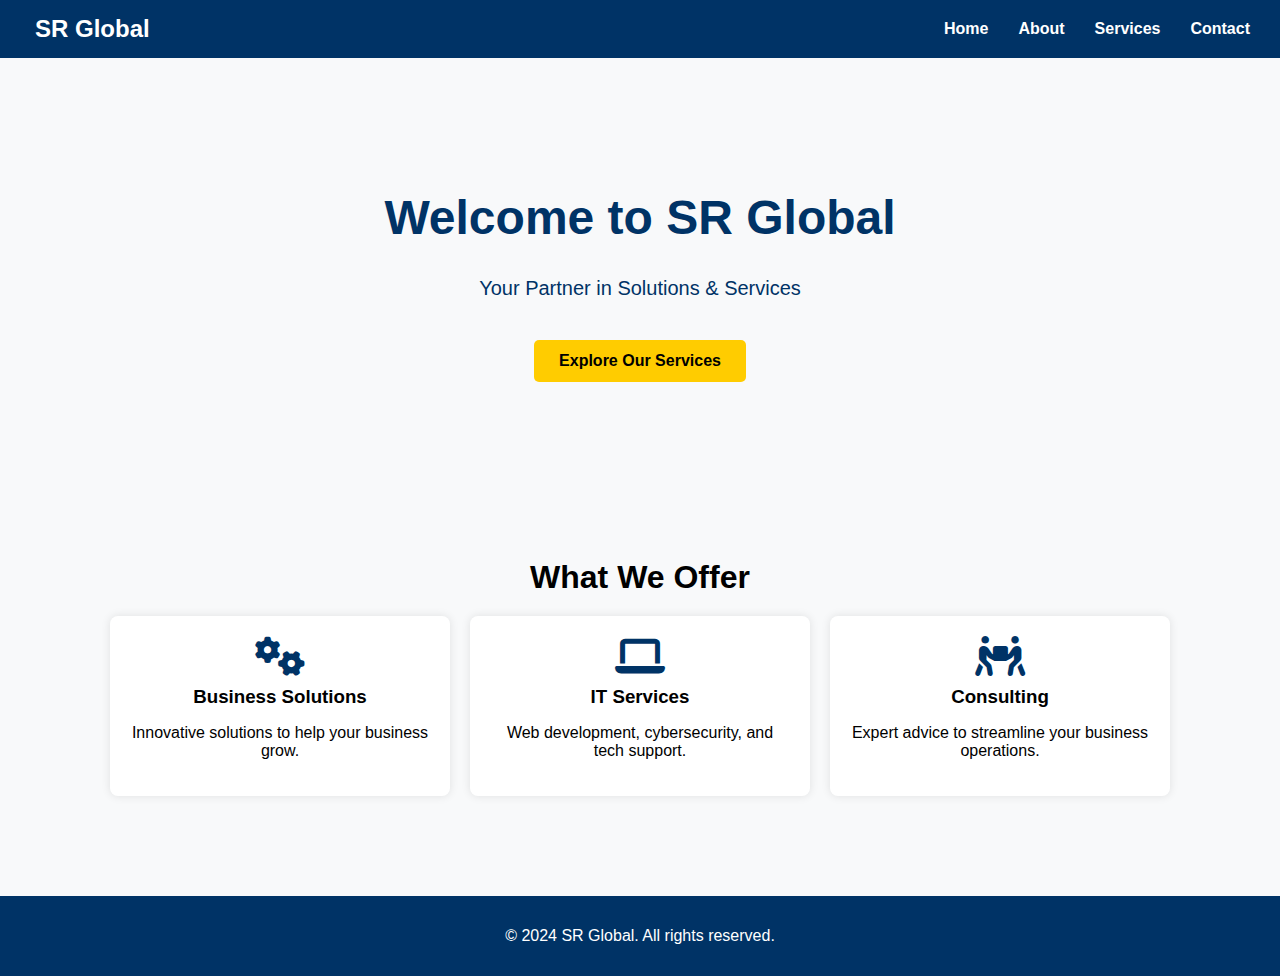
<file: index.html>
<!DOCTYPE html>
<html lang="en">
<head>
    <meta charset="UTF-8">
    <meta name="viewport" content="width=device-width, initial-scale=1.0">
    <title>SR Global - Youngman Solutions</title>
    <link rel="stylesheet" href="assets/style.css">
    <link rel="stylesheet" href="https://cdnjs.cloudflare.com/ajax/libs/font-awesome/6.4.2/css/all.min.css">
</head>
<body>
    <!-- Navigation -->
    <nav>
        <div class="logo">SR Global</div>
        <ul>
            <li><a href="index.html">Home</a></li>
            <li><a href="about.html">About</a></li>
            <li><a href="services.html">Services</a></li>
            <li><a href="contact.html">Contact</a></li>
        </ul>
    </nav>

    <!-- Hero Section -->
    <header class="hero">
        <h1>Welcome to SR Global</h1>
        <p>Your Partner in Solutions & Services</p>
        <a href="services.html" class="cta-button">Explore Our Services</a>
    </header>

    <!-- Services Preview -->
    <section class="services-preview">
        <h2>What We Offer</h2>
        <div class="service-container">
            <div class="service-box">
                <i class="fas fa-cogs"></i>
                <h3>Business Solutions</h3>
                <p>Innovative solutions to help your business grow.</p>
            </div>
            <div class="service-box">
                <i class="fas fa-laptop"></i>
                <h3>IT Services</h3>
                <p>Web development, cybersecurity, and tech support.</p>
            </div>
            <div class="service-box">
                <i class="fas fa-people-carry"></i>
                <h3>Consulting</h3>
                <p>Expert advice to streamline your business operations.</p>
            </div>
        </div>
    </section>

    <!-- Footer -->
    <footer>
        <p>© 2024 SR Global. All rights reserved.</p>
    </footer>
</body>
</html>
</file>
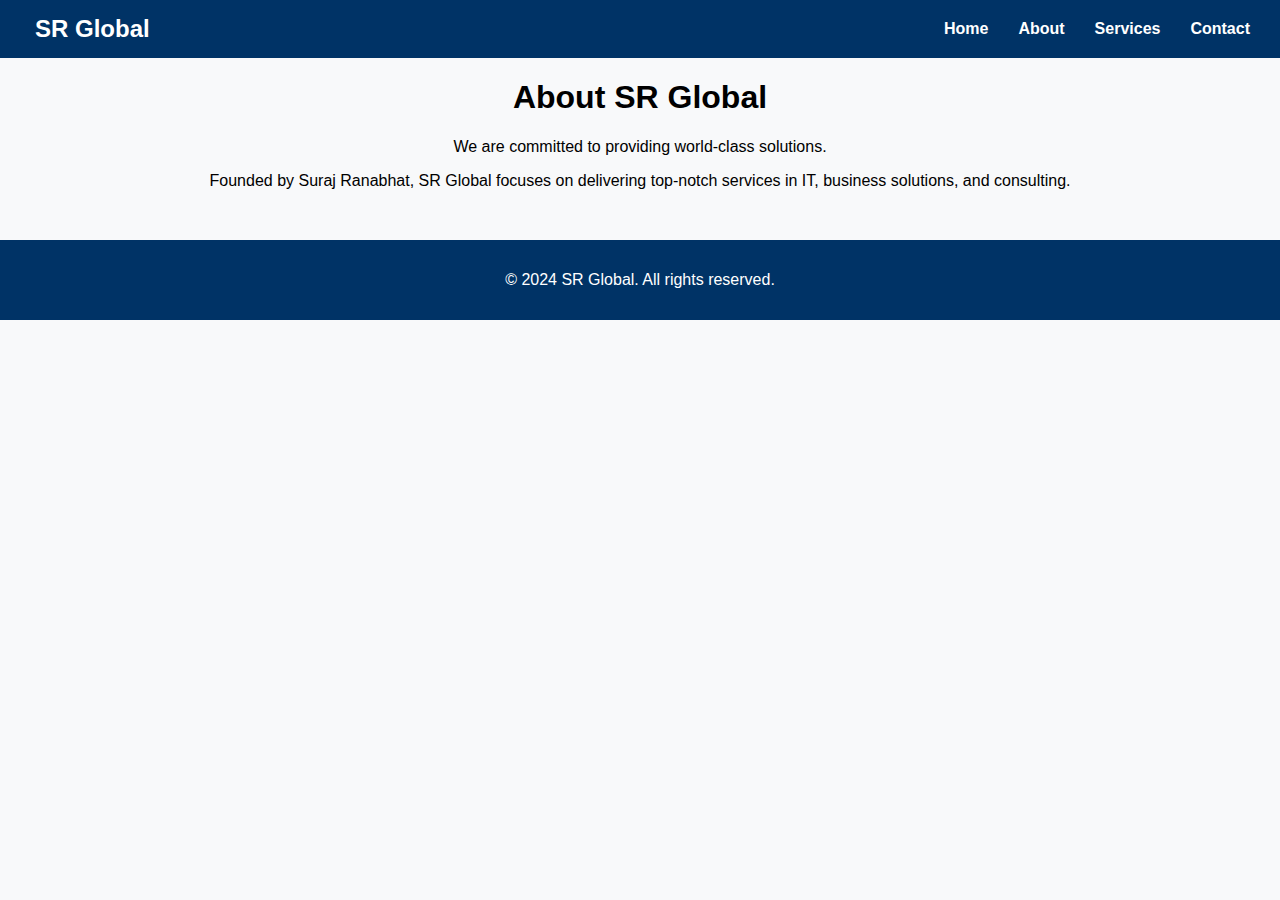
<file: About Us/index.html>
<!DOCTYPE html>
<html lang="en">
<head>
    <meta charset="UTF-8">
    <meta name="viewport" content="width=device-width, initial-scale=1.0">
    <meta http-equiv="refresh" content="0; url=../about.html">
    <title>Redirecting...</title>
</head>
<body>
    <p>Redirecting to the About Page...</p>
</body>
</html>
</file>
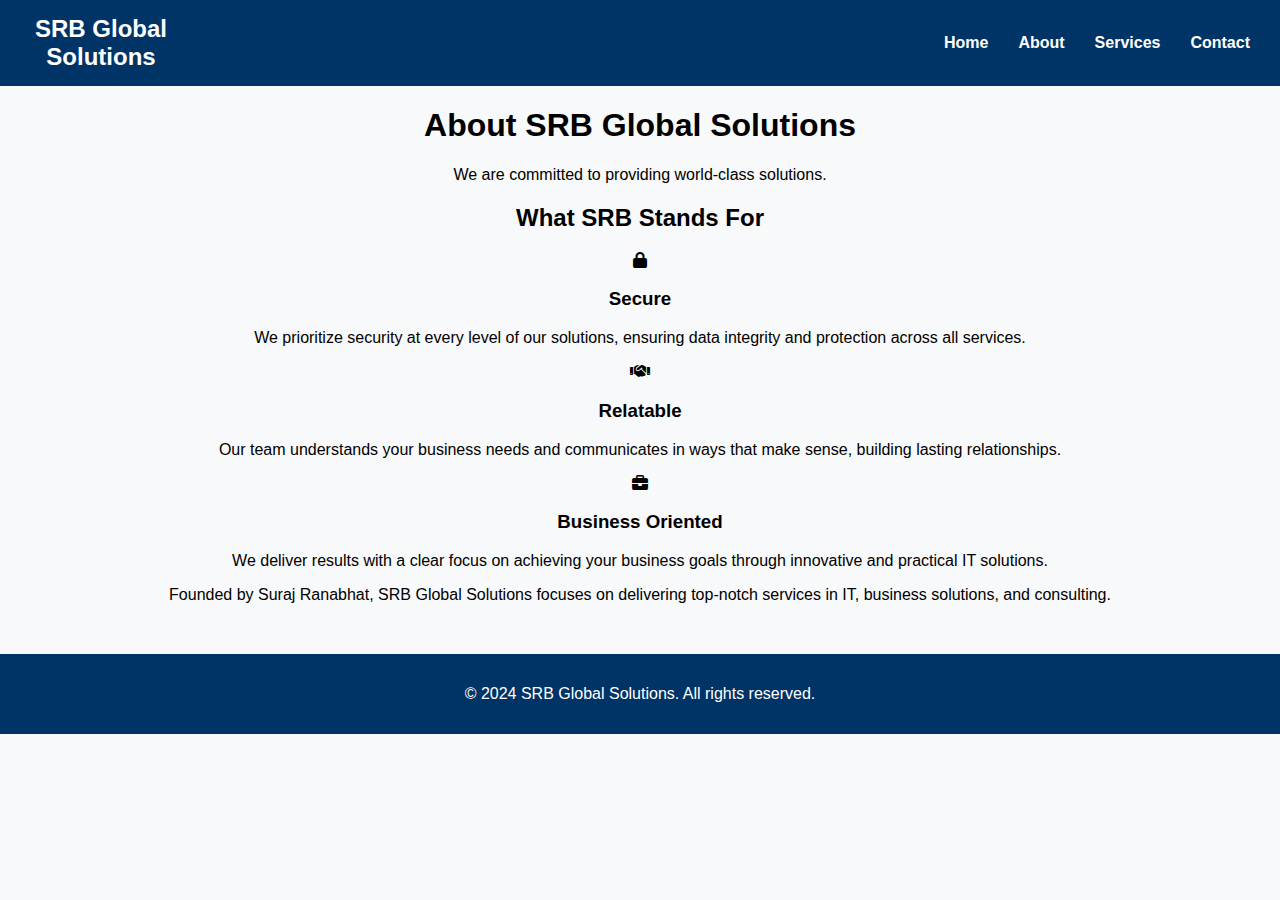
<file: about/index.html>
<!DOCTYPE html>
<html lang="en">
<head>
    <meta charset="UTF-8">
    <meta name="viewport" content="width=device-width, initial-scale=1.0">
    <title>About SRB Global Solutions</title>
        <!-- Font Awesome CDN -->
        <link rel="stylesheet" href="https://cdnjs.cloudflare.com/ajax/libs/font-awesome/6.5.0/css/all.min.css" integrity="sha512-yzKiC0bqYJ2n9dS3...etc" crossorigin="anonymous" referrerpolicy="no-referrer"/>
    <link rel="stylesheet" href="/assets/style.css">
    <script>
      // Load header and footer dynamically
  window.addEventListener('DOMContentLoaded', () => {
    fetch('/header.html')
      .then(res => res.text())
      .then(data => document.getElementById('header').innerHTML = data);

    fetch('/footer.html')
      .then(res => res.text())
      .then(data => document.getElementById('footer').innerHTML = data);
 });
  </script>
</head>
<body>
  <div id="header"></div>
    <header>
        <h1>About SRB Global Solutions</h1>
        <p>We are committed to providing world-class solutions.</p>
    </header>
<!-- SRB Section -->
<section class="srb-values">
    <h2>What SRB Stands For</h2>
    <div class="srb-grid">
      <div class="srb-item">
        <div class="icon-circle">
          <i class="fas fa-lock"></i>
        </div>
        <h3>Secure</h3>
        <p>We prioritize security at every level of our solutions, ensuring data integrity and protection across all services.</p>
      </div>
      <div class="srb-item">
        <div class="icon-circle">
          <i class="fas fa-handshake"></i>
        </div>
        <h3>Relatable</h3>
        <p>Our team understands your business needs and communicates in ways that make sense, building lasting relationships.</p>
      </div>
      <div class="srb-item">
        <div class="icon-circle">
          <i class="fas fa-briefcase"></i>
        </div>
        <h3>Business Oriented</h3>
        <p>We deliver results with a clear focus on achieving your business goals through innovative and practical IT solutions.</p>
      </div>
    </div>
  </section>
    <section>
        <p>Founded by Suraj Ranabhat, SRB Global Solutions focuses on delivering top-notch services in IT, business solutions, and consulting.</p>
    </section>

    <div id="footer"></div>
</body>
</html>
</file>
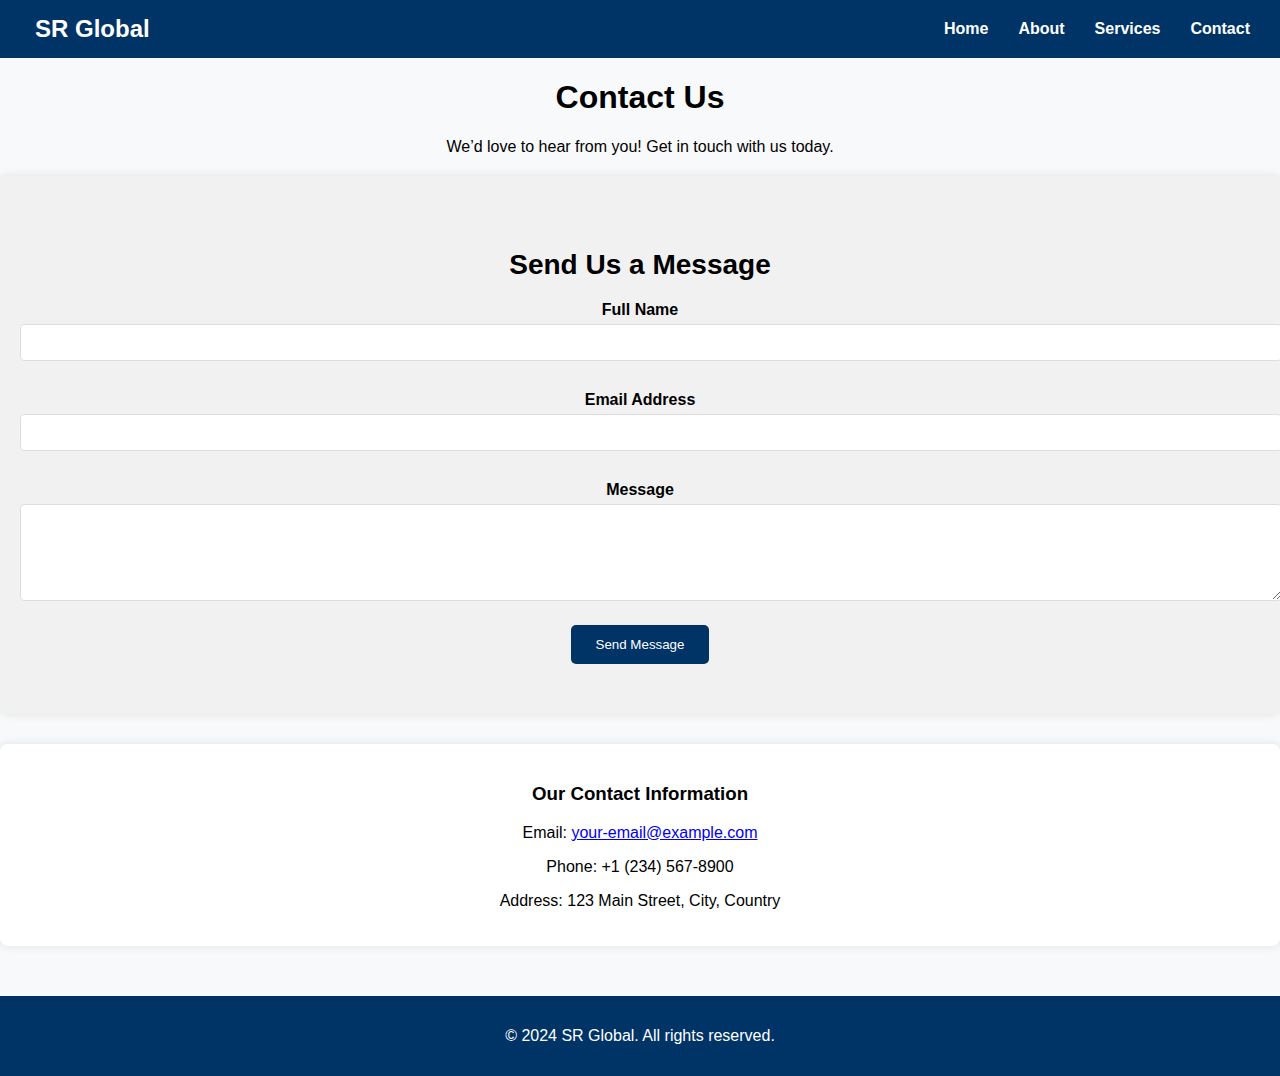
<file: Contact Us/index.html>
<!DOCTYPE html>
<html lang="en">
<head>
    <meta charset="UTF-8">
    <meta name="viewport" content="width=device-width, initial-scale=1.0">
    <meta http-equiv="refresh" content="0; url=/contact.html">
    <title>Redirecting...</title>
</head>
<body>
    <p>Redirecting to the Contact Page...</p>
</body>
</html>
</file>
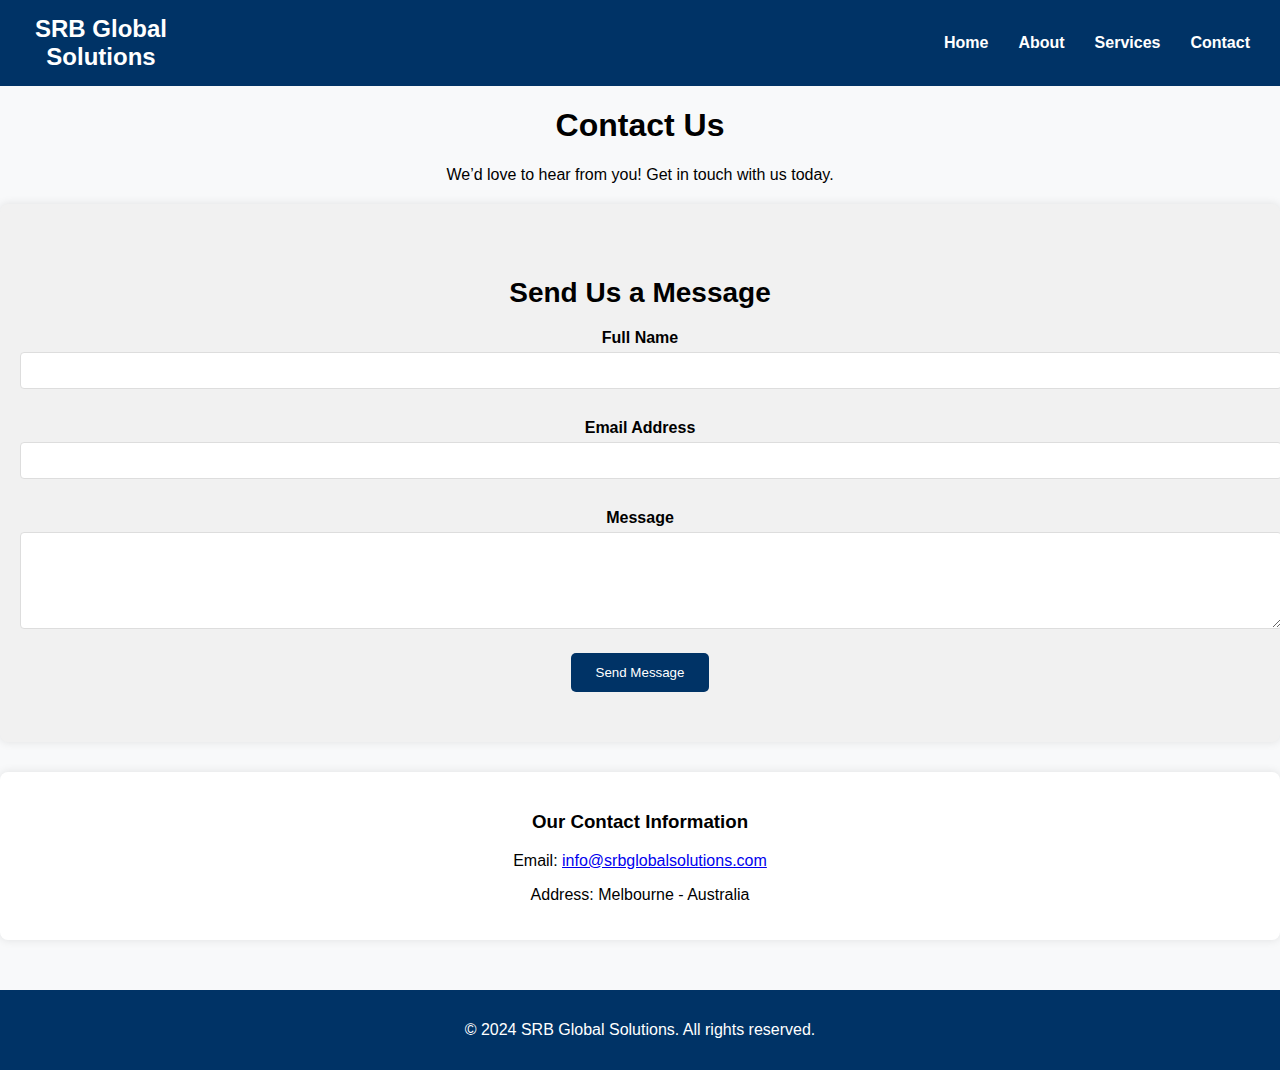
<file: contact/index.html>
<!DOCTYPE html>
<html lang="en">
<head>
    <meta charset="UTF-8">
    <meta name="viewport" content="width=device-width, initial-scale=1.0">
    <title>Contact Us - SRB Global Solutions</title>
    <link rel="stylesheet" href="/assets/style.css">
    <script>
        // Load header and footer dynamically
    window.addEventListener('DOMContentLoaded', () => {
      fetch('/header.html')
        .then(res => res.text())
        .then(data => document.getElementById('header').innerHTML = data);

      fetch('/footer.html')
        .then(res => res.text())
        .then(data => document.getElementById('footer').innerHTML = data);
   });
    </script>
</head>
<body>
    <div id="header"></div>
    <header>
        <h1>Contact Us</h1>
        <p>We’d love to hear from you! Get in touch with us today.</p>
    </header>

    <section class="contact-form-section">
        <div class="form-container">
        <h2>Send Us a Message</h2>
        <form id = "contactForm">
            <label for="name">Full Name</label>
            <input type="text" id="name" name="name" required>

            <label for="email">Email Address</label>
            <input type="email" id="email" name="email" required>

            <label for="message">Message</label>
            <textarea id="message" name="message" rows="5" required></textarea>

            <button type="submit">Send Message</button>
        </form>
    </div>
    </section>

    <section class="contact-info">
        <h3>Our Contact Information</h3>
        <p>Email: <a href="mailto:info@srbglobalsolutions.com">info@srbglobalsolutions.com</a></p>
        <p>Address: Melbourne - Australia</p>
    </section>

    <div id="footer"></div>
</body>
<script>
    const SUPABASE_URL = "https://gmiqfwzhoimgvjpphvyn.supabase.co";
    const SUPABASE_KEY = "eyJhbGciOiJIUzI1NiIsInR5cCI6IkpXVCJ9.eyJpc3MiOiJzdXBhYmFzZSIsInJlZiI6ImdtaXFmd3pob2ltZ3ZqcHBodnluIiwicm9sZSI6ImFub24iLCJpYXQiOjE3Mzg0MDYwNzcsImV4cCI6MjA1Mzk4MjA3N30.W8G36z4FWeZqDmnRisAKU_mJg5DRyMCO_ji67FJY9S4";

    async function submitForm(event) {
        event.preventDefault(); // Prevents the page from reloading

        const name = document.getElementById("name").value;
        const email = document.getElementById("email").value;
        const message = document.getElementById("message").value;

        // Validate input fields
        if (!name || !email || !message) {
            alert("Please fill in all fields.");
            return;
        }

        try {
            const response = await fetch(SUPABASE_URL + "/rest/v1/contacts", {
                method: "POST",
                headers: {
                    "Content-Type": "application/json",
                    "apikey": SUPABASE_KEY,
                    "Authorization": "Bearer " + SUPABASE_KEY,
                    "Prefer": "return=minimal"
                },
                body: JSON.stringify({ 
                    name: name, 
                    email: email, 
                    message: message 
                })
            });

            if (response.ok) {
                alert("Message stored successfully!");
                document.querySelector("form").reset(); // Clear form after submission
            } else {
                const errorData = await response.json();
                console.error("Supabase Error:", errorData);
                alert("Error storing message. Check console for details.");
            }
        } catch (error) {
            console.error("Fetch Error:", error);
            alert("An error occurred. Please try again.");
        }
    }

    document.querySelector("form").addEventListener("submit", submitForm);
</script>
</html>
</file>
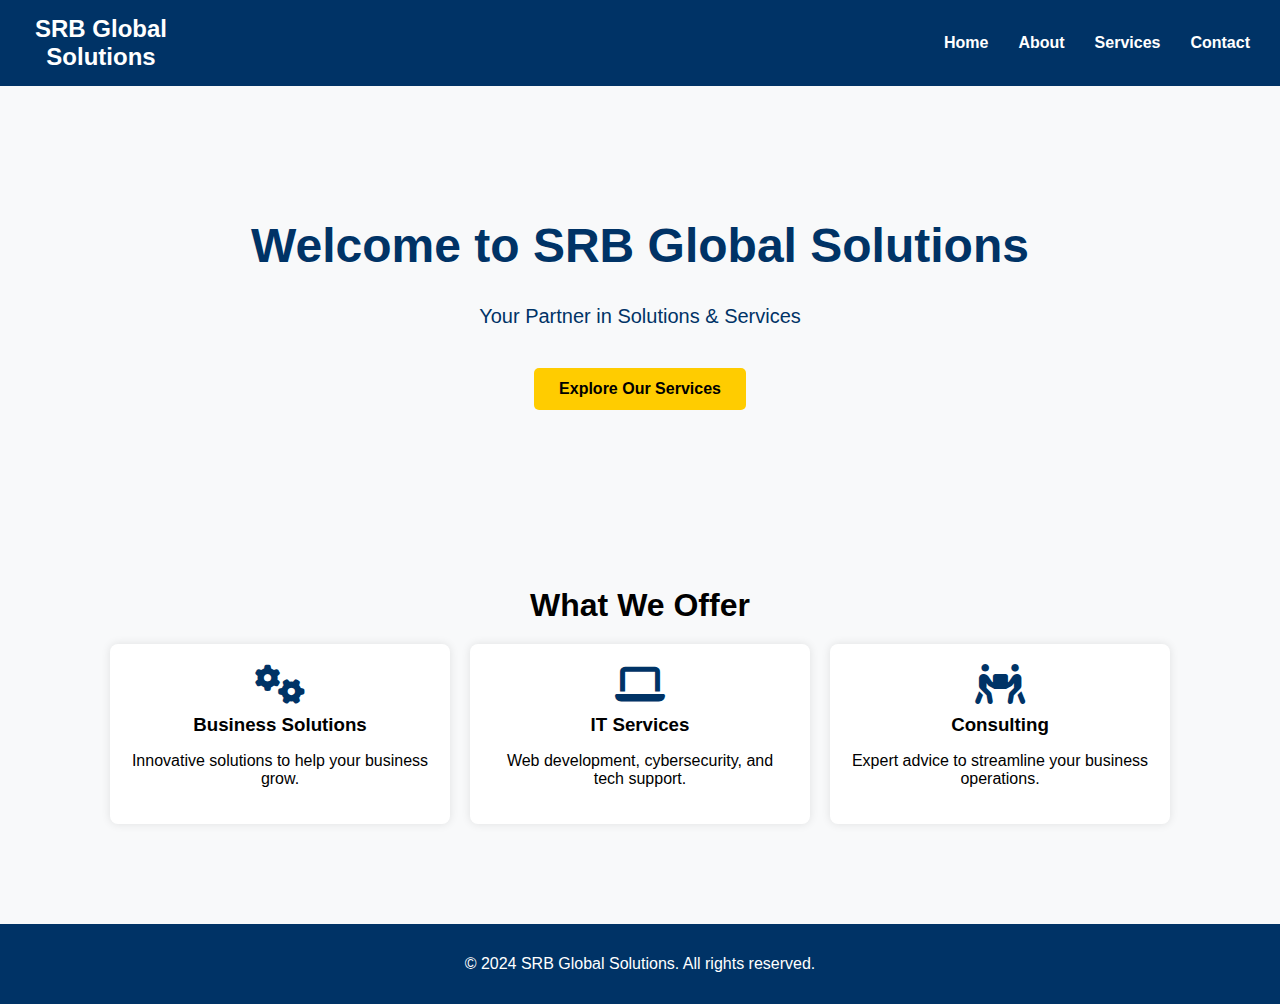
<file: home/index.html>
<!DOCTYPE html>
<html lang="en">
<head>
    <meta charset="UTF-8">
    <meta name="viewport" content="width=device-width, initial-scale=1.0">
    <title>SRB Global Solutions</title>
    <link rel="stylesheet" href="/assets/style.css">
        <!-- Font Awesome CDN -->
<link rel="stylesheet" href="https://cdnjs.cloudflare.com/ajax/libs/font-awesome/6.5.0/css/all.min.css" integrity="sha512-yzKiC0bqYJ2n9dS3...etc" crossorigin="anonymous" referrerpolicy="no-referrer"/>

<!-- AOS Animation Library -->
<link href="https://unpkg.com/aos@2.3.1/dist/aos.css" rel="stylesheet"/>
    <script>
        // Load header and footer dynamically
    window.addEventListener('DOMContentLoaded', () => {
      fetch('/header.html')
        .then(res => res.text())
        .then(data => document.getElementById('header').innerHTML = data);

      fetch('/footer.html')
        .then(res => res.text())
        .then(data => document.getElementById('footer').innerHTML = data);
   });
    </script>
</head>
<body>
    <div id="header"></div>

    <!-- Hero Section -->
    <main class="hero">
        <h1>Welcome to SRB Global Solutions</h1>
        <p>Your Partner in Solutions & Services</p>
        <a href="/services/" class="cta-button">Explore Our Services</a>
    </main>
    <!-- Services Preview -->
    <section class="services-preview">
        <h2>What We Offer</h2>
        <div class="service-container">
            <div class="service-box">
                <i class="fas fa-cogs"></i>
                <h3>Business Solutions</h3>
                <p>Innovative solutions to help your business grow.</p>
            </div>
            <div class="service-box">
                <i class="fas fa-laptop"></i>
                <h3>IT Services</h3>
                <p>Web development, cybersecurity, and tech support.</p>
            </div>
            <div class="service-box">
                <i class="fas fa-people-carry"></i>
                <h3>Consulting</h3>
                <p>Expert advice to streamline your business operations.</p>
            </div>
        </div>
    </section>


<div id="footer"></div>
</body>
</html>
</file>
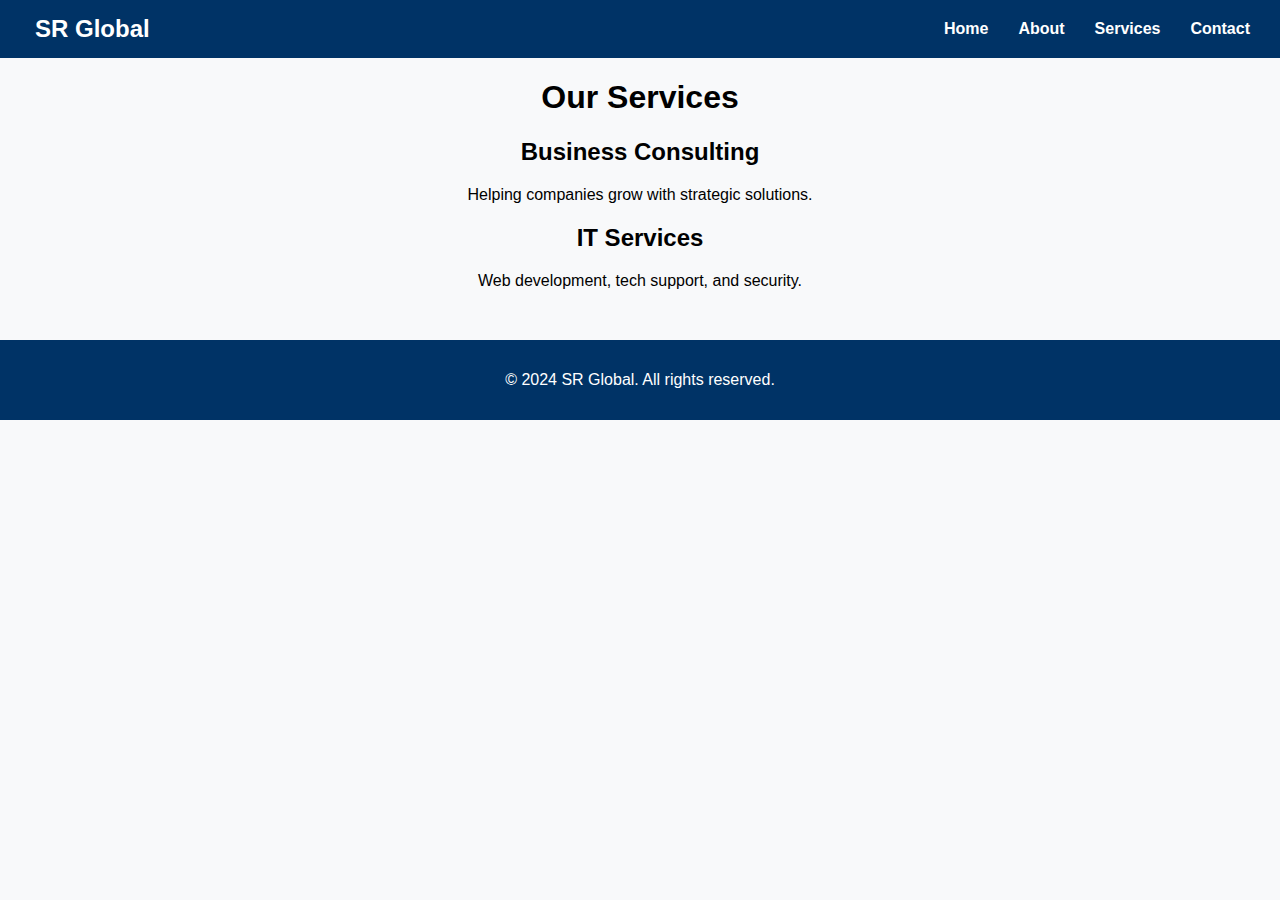
<file: Services/index.html>
<!DOCTYPE html>
<html lang="en">
<head>
    <meta charset="UTF-8">
    <meta name="viewport" content="width=device-width, initial-scale=1.0">
    <meta http-equiv="refresh" content="0; url=../services.html">
    <title>Redirecting...</title>
</head>
<body>
    <p>Redirecting to the Services Page...</p>
</body>
</html>
</file>
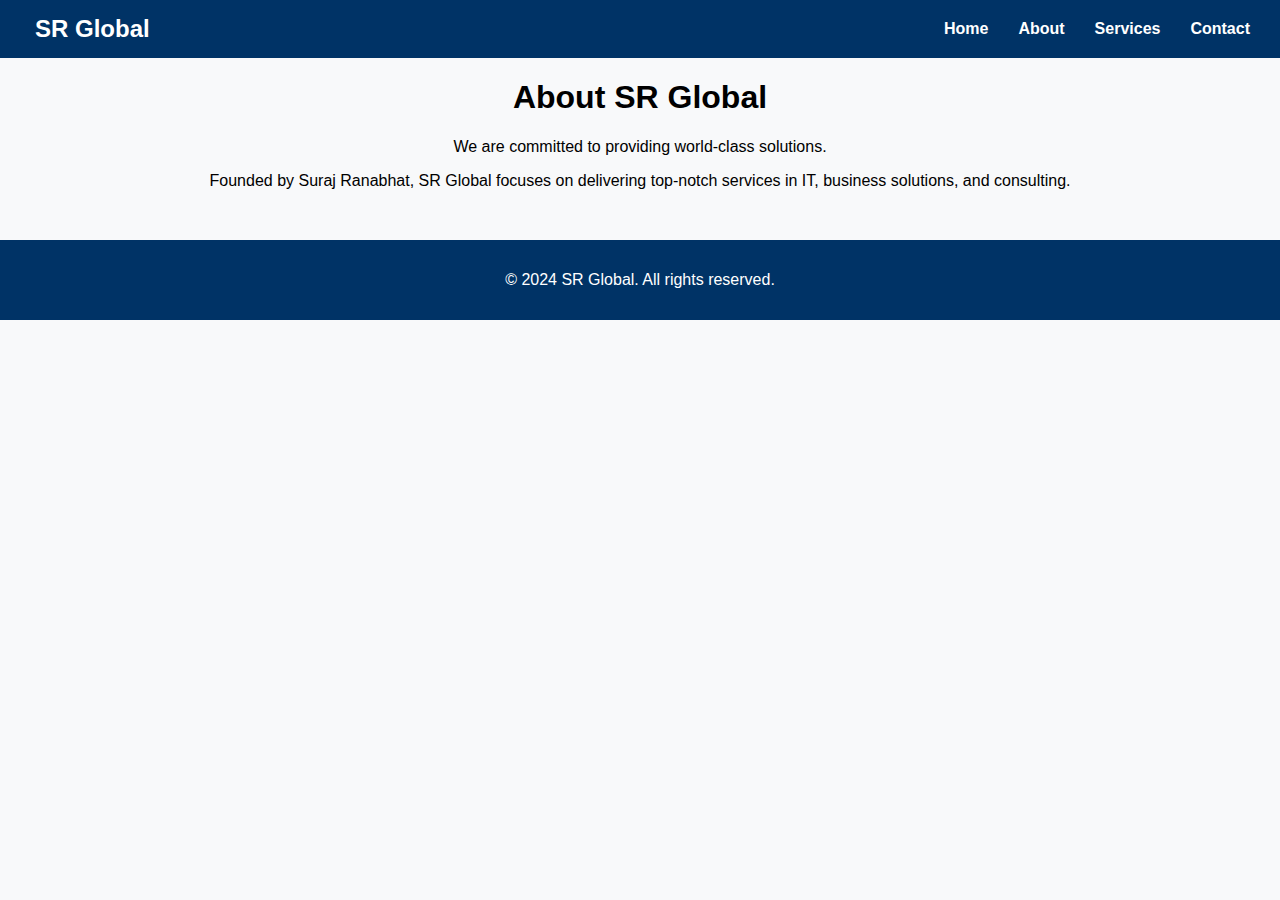
<file: about.html>
<!DOCTYPE html>
<html lang="en">
<head>
    <meta charset="UTF-8">
    <meta name="viewport" content="width=device-width, initial-scale=1.0">
    <title>About SR Global</title>
    <link rel="stylesheet" href="assets/style.css">
</head>
<body>
    <nav>
        <div class="logo">SR Global</div>
        <ul>
            <li><a href="index.html">Home</a></li>
            <li><a href="about.html">About</a></li>
            <li><a href="services.html">Services</a></li>
            <li><a href="contact.html">Contact</a></li>
        </ul>
    </nav>

    <header>
        <h1>About SR Global</h1>
        <p>We are committed to providing world-class solutions.</p>
    </header>

    <section>
        <p>Founded by Suraj Ranabhat, SR Global focuses on delivering top-notch services in IT, business solutions, and consulting.</p>
    </section>

    <footer>
        <p>© 2024 SR Global. All rights reserved.</p>
    </footer>
</body>
</html>
</file>
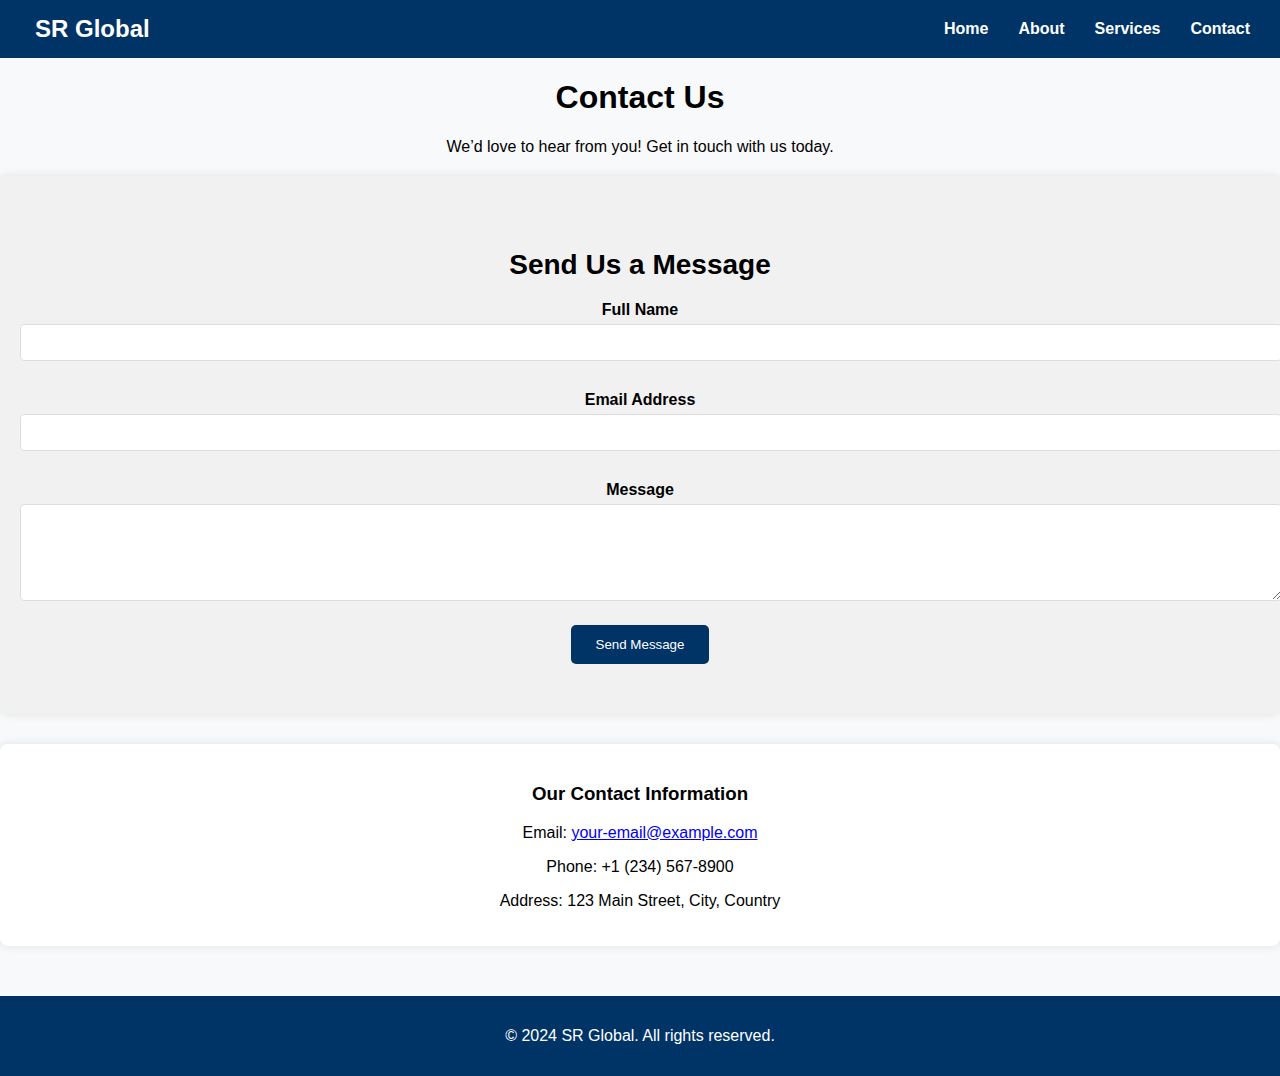
<file: contact.html>
<!DOCTYPE html>
<html lang="en">
<head>
    <meta charset="UTF-8">
    <meta name="viewport" content="width=device-width, initial-scale=1.0">
    <title>Contact Us - SR Global</title>
    <link rel="stylesheet" href="assets/style.css">
</head>
<body>
    <nav>
        <div class="logo">SR Global</div>
        <ul>
            <li><a href="index.html">Home</a></li>
            <li><a href="about.html">About</a></li>
            <li><a href="services.html">Services</a></li>
            <li><a href="contact.html">Contact</a></li>
        </ul>
    </nav>

    <header>
        <h1>Contact Us</h1>
        <p>We’d love to hear from you! Get in touch with us today.</p>
    </header>

    <section class="contact-form-section">
        <h2>Send Us a Message</h2>
        <form id = "contactForm">
            <label for="name">Full Name</label>
            <input type="text" id="name" name="name" required>

            <label for="email">Email Address</label>
            <input type="email" id="email" name="email" required>

            <label for="message">Message</label>
            <textarea id="message" name="message" rows="5" required></textarea>

            <button type="submit">Send Message</button>
        </form>
    </section>

    <section class="contact-info">
        <h3>Our Contact Information</h3>
        <p>Email: <a href="mailto:your-email@example.com">your-email@example.com</a></p>
        <p>Phone: +1 (234) 567-8900</p>
        <p>Address: 123 Main Street, City, Country</p>
    </section>

    <footer>
        <p>© 2024 SR Global. All rights reserved.</p>
    </footer>
</body>
<script>
    const SUPABASE_URL = "https://gmiqfwzhoimgvjpphvyn.supabase.co";
    const SUPABASE_KEY = "eyJhbGciOiJIUzI1NiIsInR5cCI6IkpXVCJ9.eyJpc3MiOiJzdXBhYmFzZSIsInJlZiI6ImdtaXFmd3pob2ltZ3ZqcHBodnluIiwicm9sZSI6ImFub24iLCJpYXQiOjE3Mzg0MDYwNzcsImV4cCI6MjA1Mzk4MjA3N30.W8G36z4FWeZqDmnRisAKU_mJg5DRyMCO_ji67FJY9S4";

    async function submitForm(event) {
        event.preventDefault(); // Prevents the page from reloading

        const name = document.getElementById("name").value;
        const email = document.getElementById("email").value;
        const message = document.getElementById("message").value;

        // Validate input fields
        if (!name || !email || !message) {
            alert("Please fill in all fields.");
            return;
        }

        try {
            const response = await fetch(SUPABASE_URL + "/rest/v1/contacts", {
                method: "POST",
                headers: {
                    "Content-Type": "application/json",
                    "apikey": SUPABASE_KEY,
                    "Authorization": "Bearer " + SUPABASE_KEY,
                    "Prefer": "return=minimal"
                },
                body: JSON.stringify({ 
                    name: name, 
                    email: email, 
                    message: message 
                })
            });

            if (response.ok) {
                alert("Message stored successfully!");
                document.querySelector("form").reset(); // Clear form after submission
            } else {
                const errorData = await response.json();
                console.error("Supabase Error:", errorData);
                alert("Error storing message. Check console for details.");
            }
        } catch (error) {
            console.error("Fetch Error:", error);
            alert("An error occurred. Please try again.");
        }
    }

    document.querySelector("form").addEventListener("submit", submitForm);
</script>
</html>
</file>
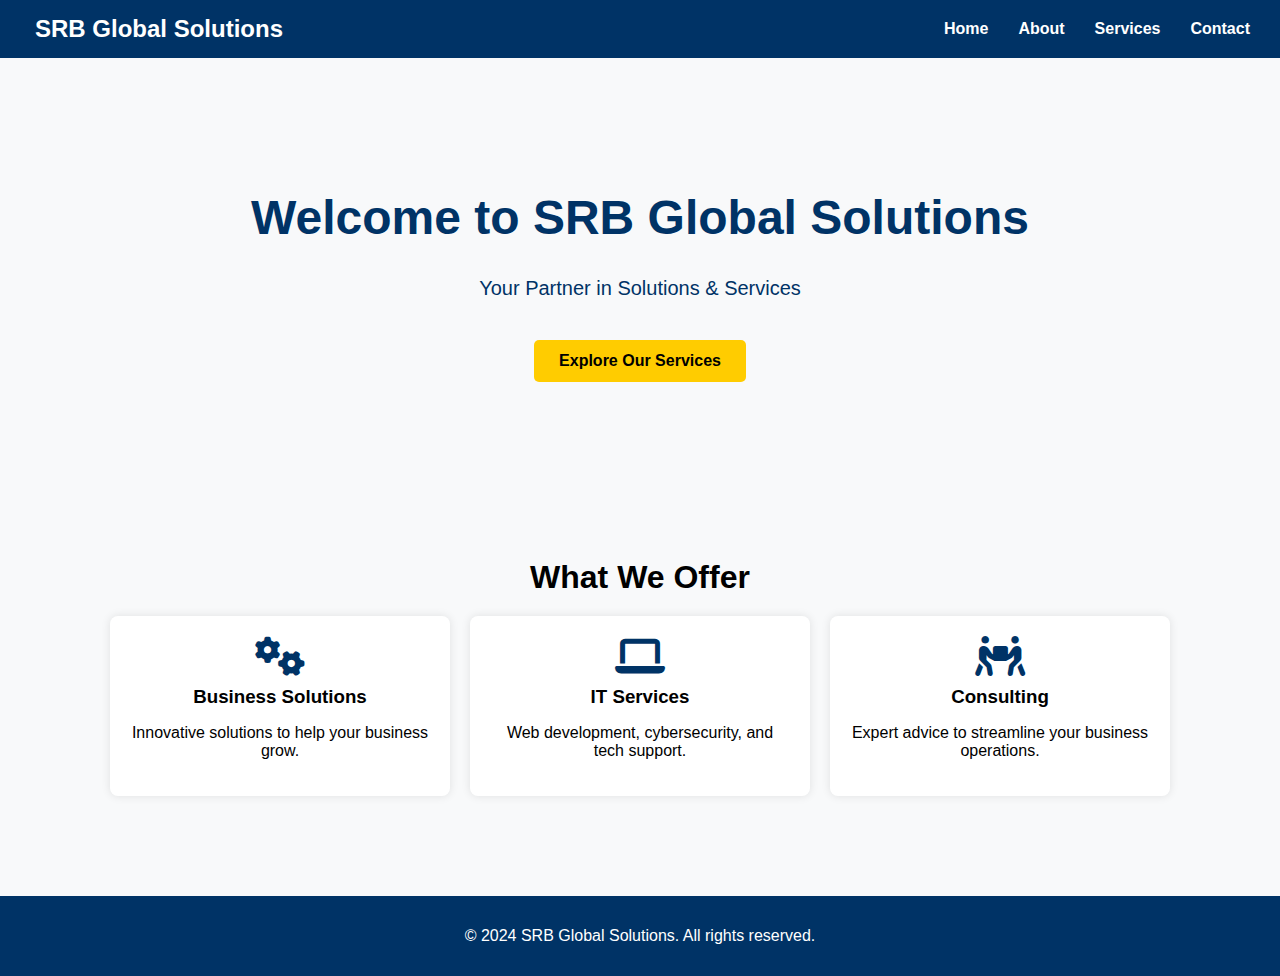
<file: home.html>
<!DOCTYPE html>
<html lang="en">
<head>
    <meta charset="UTF-8">
    <meta name="viewport" content="width=device-width, initial-scale=1.0">
    <title>SRB Global Solutions</title>
    <link rel="stylesheet" href="assets/style.css">
    <link rel="stylesheet" href="https://cdnjs.cloudflare.com/ajax/libs/font-awesome/6.4.2/css/all.min.css">
</head>
<body>
    <!-- Navigation -->
    <nav>
        <div class="logo">SRB Global Solutions</div>
        <ul>
            <li><a href="index.html">Home</a></li>
            <li><a href="about.html">About</a></li>
            <li><a href="services.html">Services</a></li>
            <li><a href="contact.html">Contact</a></li>
        </ul>
    </nav>

    <!-- Hero Section -->
    <header class="hero">
        <h1>Welcome to SRB Global Solutions</h1>
        <p>Your Partner in Solutions & Services</p>
        <a href="services.html" class="cta-button">Explore Our Services</a>
    </header>

    <!-- Services Preview -->
    <section class="services-preview">
        <h2>What We Offer</h2>
        <div class="service-container">
            <div class="service-box">
                <i class="fas fa-cogs"></i>
                <h3>Business Solutions</h3>
                <p>Innovative solutions to help your business grow.</p>
            </div>
            <div class="service-box">
                <i class="fas fa-laptop"></i>
                <h3>IT Services</h3>
                <p>Web development, cybersecurity, and tech support.</p>
            </div>
            <div class="service-box">
                <i class="fas fa-people-carry"></i>
                <h3>Consulting</h3>
                <p>Expert advice to streamline your business operations.</p>
            </div>
        </div>
    </section>

    <!-- Footer -->
    <footer>
        <p>© 2024 SRB Global Solutions. All rights reserved.</p>
    </footer>
</body>
</html>
</file>
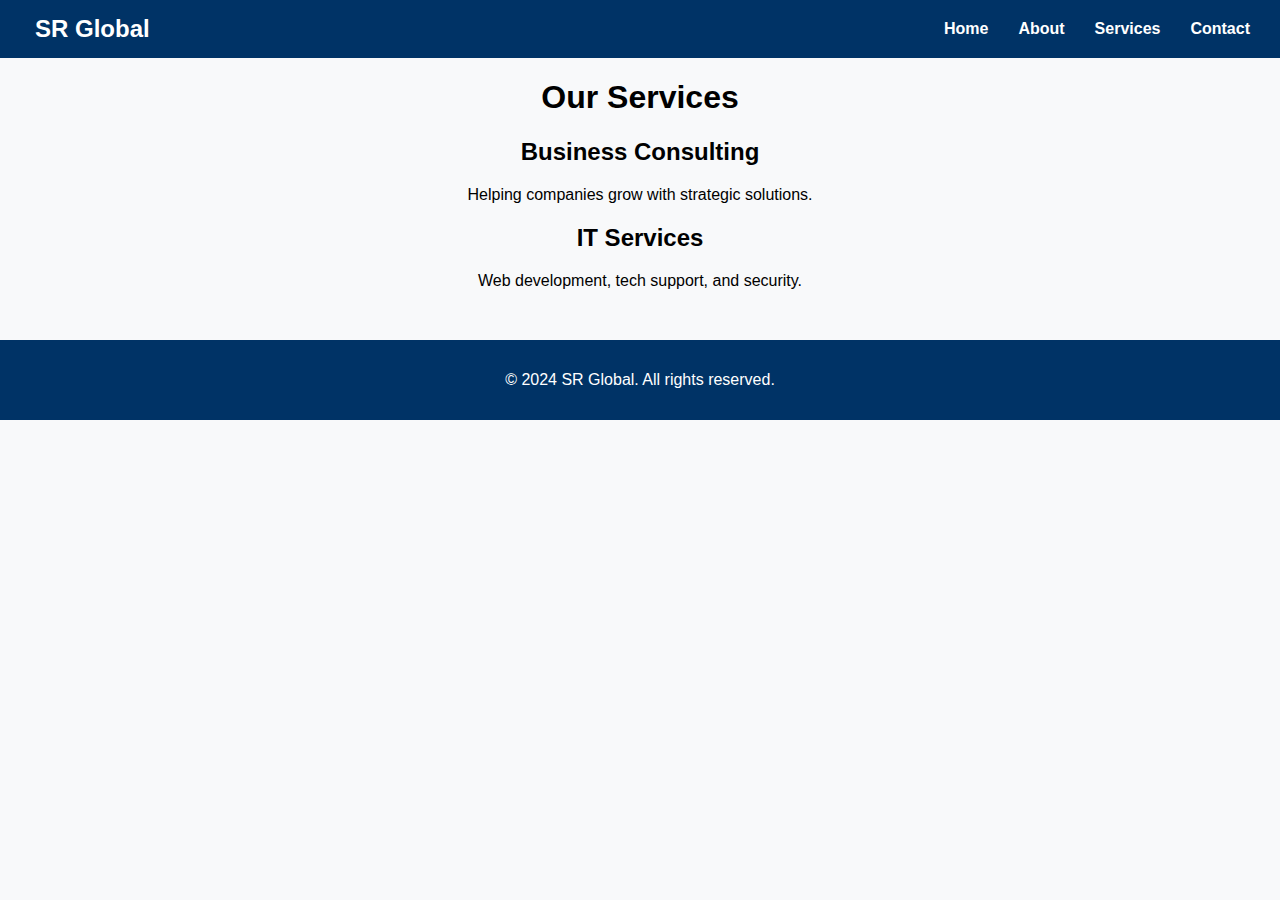
<file: services.html>
<!DOCTYPE html>
<html lang="en">
<head>
    <meta charset="UTF-8">
    <meta name="viewport" content="width=device-width, initial-scale=1.0">
    <title>Our Services - SR Global</title>
    <link rel="stylesheet" href="assets/style.css">
</head>
<body>
    <nav>
        <div class="logo">SR Global</div>
        <ul>
            <li><a href="index.html">Home</a></li>
            <li><a href="about.html">About</a></li>
            <li><a href="services.html">Services</a></li>
            <li><a href="contact.html">Contact</a></li>
        </ul>
    </nav>

    <header>
        <h1>Our Services</h1>
    </header>

    <section>
        <h2>Business Consulting</h2>
        <p>Helping companies grow with strategic solutions.</p>
        <h2>IT Services</h2>
        <p>Web development, tech support, and security.</p>
    </section>

    <footer>
        <p>© 2024 SR Global. All rights reserved.</p>
    </footer>
</body>
</html>
</file>
<file: assets/style.css>
/* General Styles */
body {
    font-family: Arial, sans-serif;
    margin: 0;
    padding: 0;
    text-align: center;
    background-color: #f8f9fa;
}

/* Navigation Bar */
nav {
    background: #003366;
    color: white;
    padding: 15px;
    display: flex;
    justify-content: space-between;
    align-items: center;
}
nav .logo {
    font-size: 24px;
    font-weight: bold;
    margin-left: 20px;
}
nav ul {
    list-style: none;
    padding: 0;
    margin: 0;
    display: flex;
}
nav ul li {
    margin: 0 15px;
}
nav ul li a {
    color: white;
    text-decoration: none;
    font-weight: bold;
    font-size: 16px;
}

/* Hero Section */
.hero {
    background: url('https://source.unsplash.com/1600x900/?business,technology') no-repeat center center/cover;
    color: #003366;
    padding: 100px 20px;
}
.hero h1 {
    font-size: 48px;
}
.hero p {
    font-size: 20px;
}
.cta-button {
    background: #ffcc00;
    color: black;
    padding: 12px 25px;
    display: inline-block;
    margin-top: 20px;
    text-decoration: none;
    font-weight: bold;
    border-radius: 5px;
}

/* Services Preview */
.services-preview {
    padding: 50px 20px;
}
.services-preview h2 {
    font-size: 32px;
    margin-bottom: 20px;
}
.service-container {
    display: flex;
    justify-content: center;
    gap: 20px;
}
.service-box {
    background: white;
    padding: 20px;
    width: 300px;
    box-shadow: 0 0 10px rgba(0, 0, 0, 0.1);
    border-radius: 8px;
}
.service-box i {
    font-size: 40px;
    color: #003366;
}
.service-box h3 {
    margin: 10px 0;
}

/* Footer */
footer {
    background: #003366;
    color: white;
    padding: 15px;
    margin-top:50px;
}
/* Contact Form Section */
.contact-form-section {
    padding: 50px 20px;
    background: #f1f1f1;
    border-radius: 8px;
    margin: 20px 0;
    box-shadow: 0 0 10px rgba(0, 0, 0, 0.1);
}

.contact-form-section h2 {
    font-size: 28px;
    margin-bottom: 20px;
}

.contact-form-section label {
    display: block;
    margin: 10px 0 5px;
    font-weight: bold;
}

.contact-form-section input, .contact-form-section textarea {
    width: 100%;
    padding: 10px;
    margin-bottom: 20px;
    border: 1px solid #ddd;
    border-radius: 4px;
}

.contact-form-section button {
    padding: 12px 25px;
    background-color: #003366;
    color: white;
    border: none;
    border-radius: 5px;
    cursor: pointer;
}

.contact-form-section button:hover {
    background-color: #ffcc00;
}

/* Contact Info Section */
.contact-info {
    padding: 20px;
    background-color: #fff;
    border-radius: 8px;
    box-shadow: 0 0 10px rgba(0, 0, 0, 0.1);
    margin-top: 30px;
}
.contact-info p {
    font-size: 16px;
}
</file>
